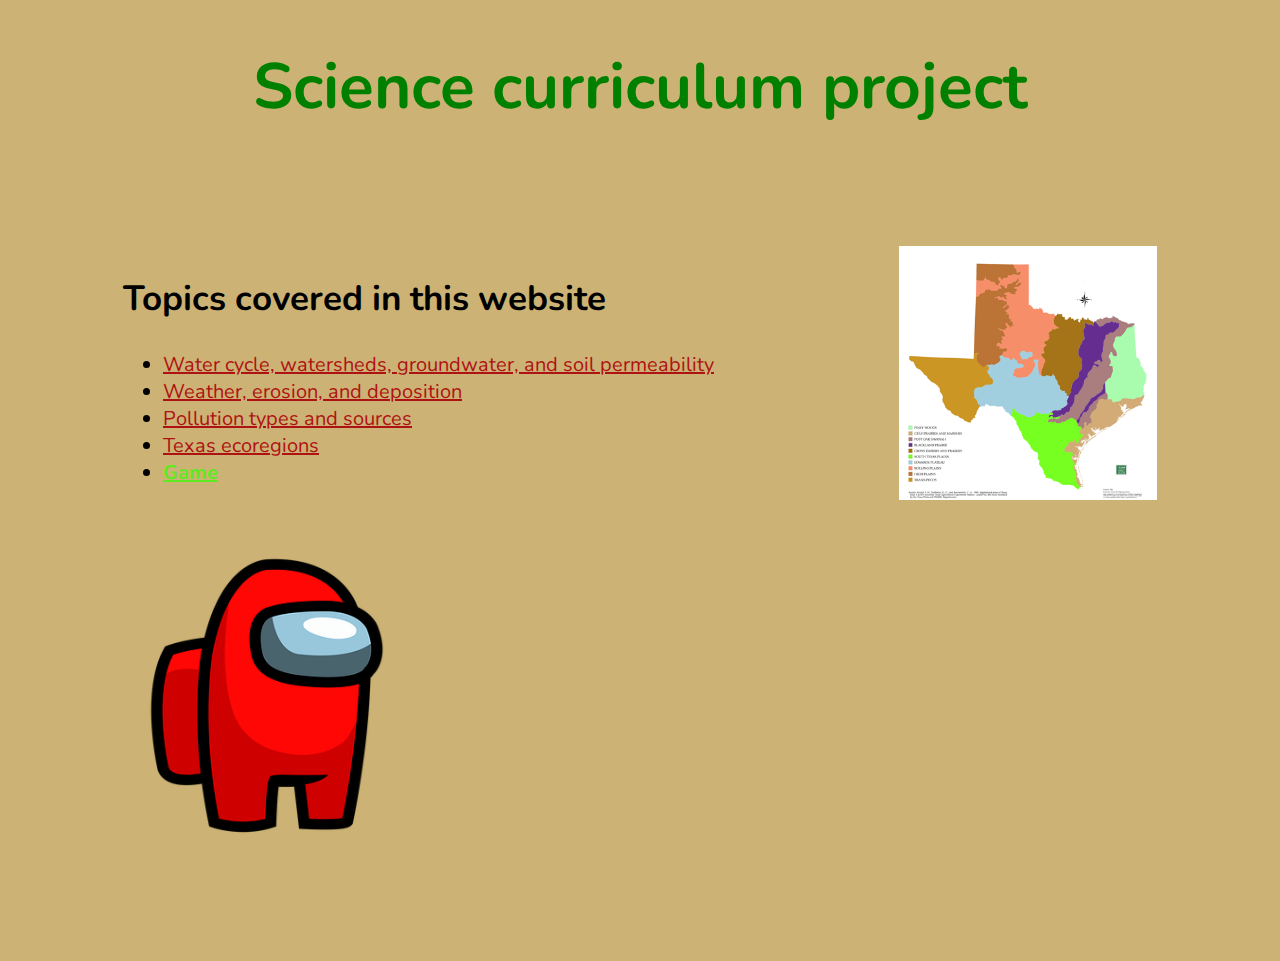
<file: index.html>
<!DOCTYPE html>
<html>
    <head>
    	<title>Science curriculum project</title>
		<link rel="stylesheet" href="main.css">
		<script src="e.js"></script>
    </head>
    <body>
		<h1 id="title">Science curriculum project</h1>
        <div class="content">
			<div style="float:left">
				<h2 id="topiclist">Topics covered in this website</h2>
				<ul>
					<li><a href="topics/water.html" style="color: rgba(175, 18, 18, 1)">Water cycle, watersheds, groundwater, and soil permeability</a></li>
					<li><a href="topics/wed.html" style="color: rgba(175, 18, 18, 1)">Weather, erosion, and deposition</a></li>
					<li><a href="topics/pollution.html" style="color: rgba(175, 18, 18, 1)">Pollution types and sources</a></li>
					<li><a href="topics/txecoregions.html" style="color: rgba(175, 18, 18, 1)">Texas ecoregions</a></li>
					<li><b><a href="topics/wed.html#game" style="color: rgba(51, 255, 0, 0.723)">Game</a></b></li>
				</ul>
			</div>
			<img src="resc/ecoregions.png" style="margin-right: 0px; width: 25%; height: 25%; float:right;">
			<img src="resc/amongus.png" id="pageImage">
		</div>
    </body>
</html>
</file>
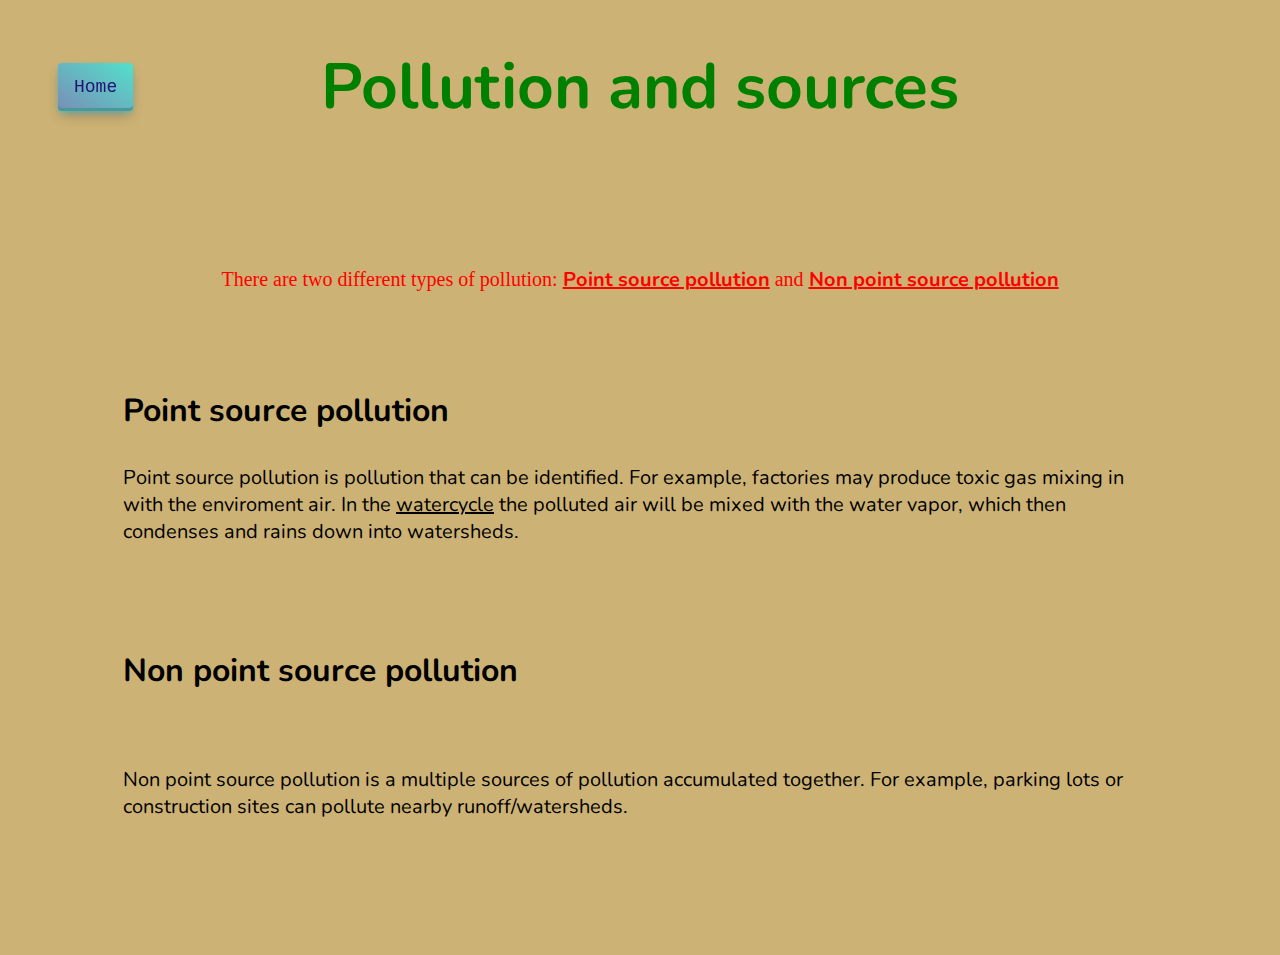
<file: topics/pollution.html>
<!DOCTYPE html>
<html>
    <head>
    	<title>Polution</title>
		<link rel="stylesheet" href="../main.css">
		<script src="e.js"></script>
    </head>
    <body>
		<div style="position: fixed"><button type="button" id="homeButton" onclick="window.location.href='../index.html'">Home</button></div>
        <h1 id="title">Pollution and sources</h1>
        <div class="content">
			<p id="importantPollutionPage">There are two different types of pollution: <a href="#psp"><b>Point source pollution</b></a> and <a href="#npsp"><b>Non point source pollution</a></b></p>
			<br>
			<br>
			<h3 id="psp">Point source pollution</h3> 
			<p style="margin-bottom: 50px">Point source pollution is pollution that can be identified. For example, factories may produce toxic gas mixing in with the enviroment air. In the <a href="water.html">watercycle</a> the polluted air will be mixed with the water vapor, which then condenses and rains down into watersheds. </p>
			<br>
			<h3 id="npsp">Non point source pollution</h3>
			<br>
			<p>Non point source pollution is a multiple sources of pollution accumulated together. For example, parking lots or construction sites can pollute nearby runoff/watersheds.</p>
		</div>
    </body>
</html>
</file>
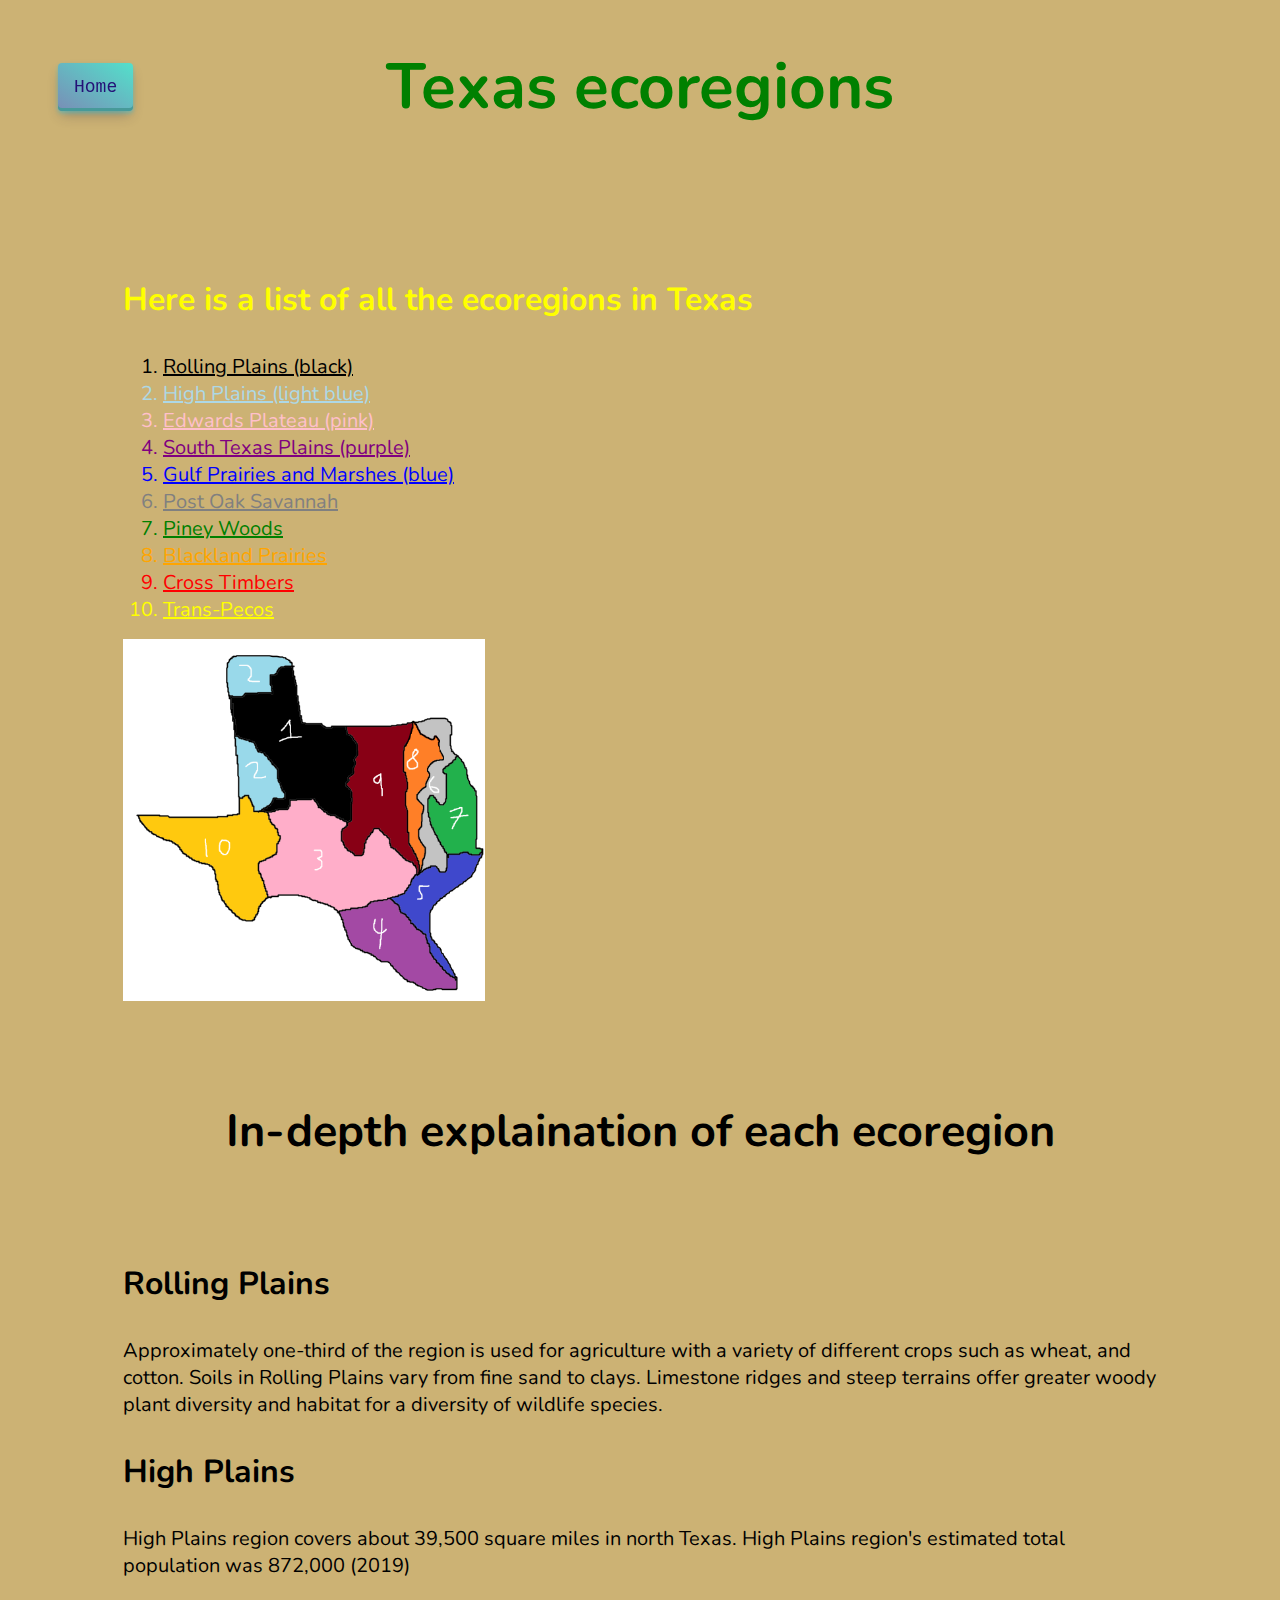
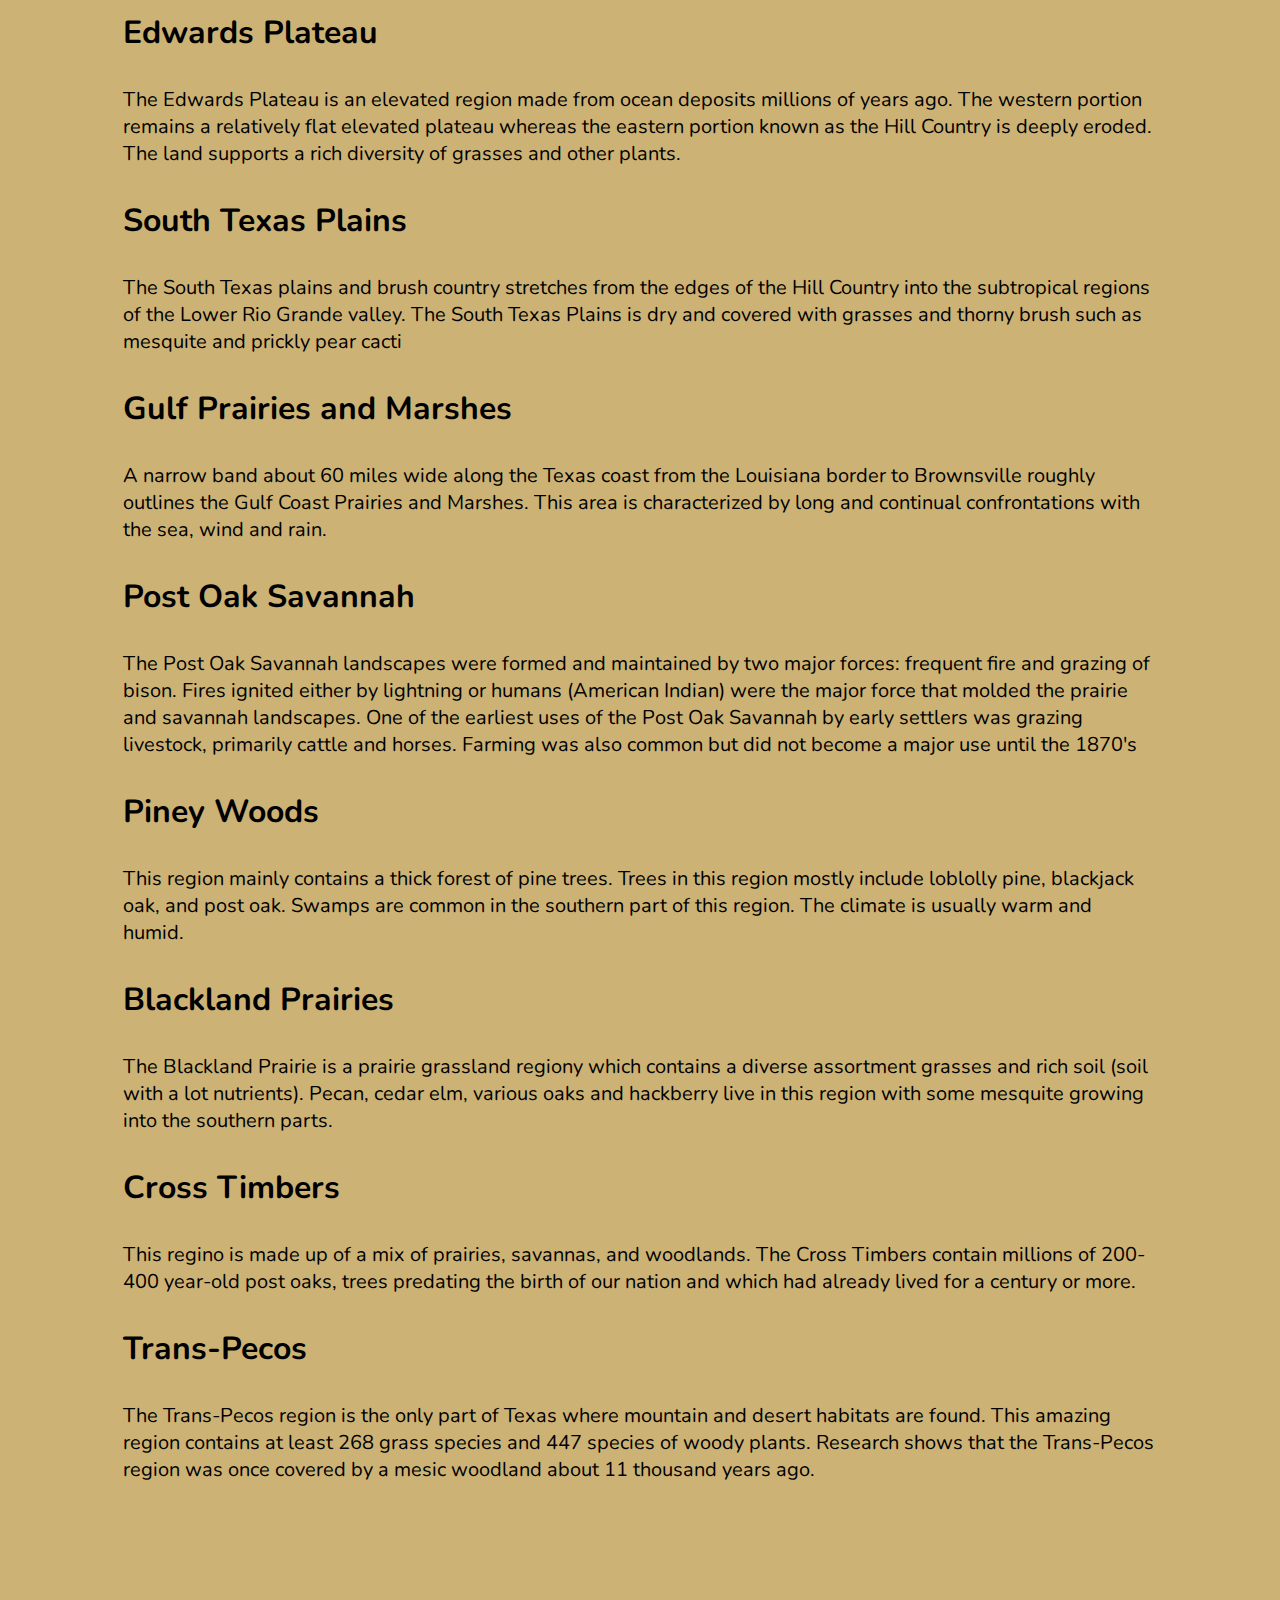
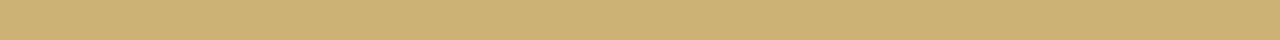
<file: topics/txecoregions.html>
<!DOCTYPE html>
<html>
    <head>
    	<title>Texas Ecoregions</title>
		<link rel="stylesheet" href="../main.css">
		<script src="e.js"></script>
    </head>
    <body>
		<div style="position: fixed"><button type="button" id="homeButton" onclick="window.location.href='../index.html'">Home</button></div>
        <h1 id="title">Texas ecoregions</h1>
        <div class="content">
			<h3 style="color: yellow">Here is a list of all the ecoregions in Texas</h3>
			<ol>
				<li><a href="#rp">Rolling Plains (black)</a></li>
				<li style="color: lightblue"><a href="#hp">High Plains (light blue)</a></li>
				<li style="color: pink"><a href="#ep">Edwards Plateau (pink)</a></li>
				<li style="color: purple"><a href="#stp">South Texas Plains (purple)</a></li>
				<li style="color: blue"><a href="#gpm">Gulf Prairies and Marshes (blue)</li>
				<li style="color: gray"><a href="#pop">Post Oak Savannah</a></li>
				<li style="color: green"><a href="#pw">Piney Woods</a></li>
				<li style="color: orange"><a href="#bp">Blackland Prairies</a></li>
				<li style="color: red"><a href="#ct">Cross Timbers</a></li>
				<li style="color: yellow"><a href="#tp">Trans-Pecos</a></li>
			</ol>
			<img src="../resc/texas.png" id="texasImg">
			<h2 style="margin: 100px 0px 100px 0px; font-size: 45px; text-align: center;">In-depth explaination of each ecoregion</h2>
			<h3 id="rp">Rolling Plains</h3>
			<p>Approximately one-third of the region is used for agriculture with a variety of different crops such as wheat, and cotton. Soils in Rolling Plains vary from fine sand to clays. Limestone ridges and steep terrains offer greater woody plant diversity and habitat for a diversity of wildlife species.</p>
			<h3 id="hp">High Plains</h3>
			<p>High Plains region covers about 39,500 square miles in north Texas. High Plains region's estimated total population was 872,000 (2019)</p>
			<h3 id="ep">Edwards Plateau</h3>
			<p>The Edwards Plateau is an elevated region made from ocean deposits millions of years ago. The western portion remains a relatively flat elevated plateau whereas the eastern portion known as the Hill Country is deeply eroded. The land supports a rich diversity of grasses and other plants.</p>
			<h3 id="stp">South Texas Plains</h3>
			<p>The South Texas plains and brush country stretches from the edges of the Hill Country into the subtropical regions of the Lower Rio Grande valley. The South Texas Plains is dry and covered with grasses and thorny brush such as mesquite and prickly pear cacti</p>
			<h3 id="gpm">Gulf Prairies and Marshes</h3>
			<p>A narrow band about 60 miles wide along the Texas coast from the Louisiana border to Brownsville roughly outlines the Gulf Coast Prairies and Marshes. This area is characterized by long and continual confrontations with the sea, wind and rain.</p>
			<h3 id="pop">Post Oak Savannah</h3>
			<p>The Post Oak Savannah landscapes were formed and maintained by two major forces: frequent fire and grazing of bison. Fires ignited either by lightning or humans (American Indian) were the major force that molded the prairie and savannah landscapes. One of the earliest uses of the Post Oak Savannah by early settlers was grazing livestock, primarily cattle and horses. Farming was also common but did not become a major use until the 1870's</p>
			<h3 id="pw">Piney Woods</h3>
			<p>This region mainly contains a thick forest of pine trees. Trees in this region mostly include loblolly pine, blackjack oak, and post oak. Swamps are common in the southern part of this region. The climate is usually warm and humid.</p>
			<h3 id="bp">Blackland Prairies</h3>
			<p>The Blackland Prairie is a prairie grassland regiony which contains a diverse assortment grasses and rich soil (soil with a lot nutrients). Pecan, cedar elm, various oaks and hackberry live in this region with some mesquite growing into the southern parts.</p>
			<h3 id="ct">Cross Timbers</h3>
			<p>This regino is made up of a mix of prairies, savannas, and woodlands. The Cross Timbers contain millions of 200-400 year-old post oaks, trees predating the birth of our nation and which had already lived for a century or more.</p>
			<h3 id="tp">Trans-Pecos</h3>
			<p>The Trans-Pecos region is the only part of Texas where mountain and desert habitats are found. This amazing region contains at least 268 grass species and 447 species of woody plants. Research shows that the Trans-Pecos region was once covered by a mesic woodland about 11 thousand years ago.</p>
			<br>
        </div>
    </body>
</html>
</file>
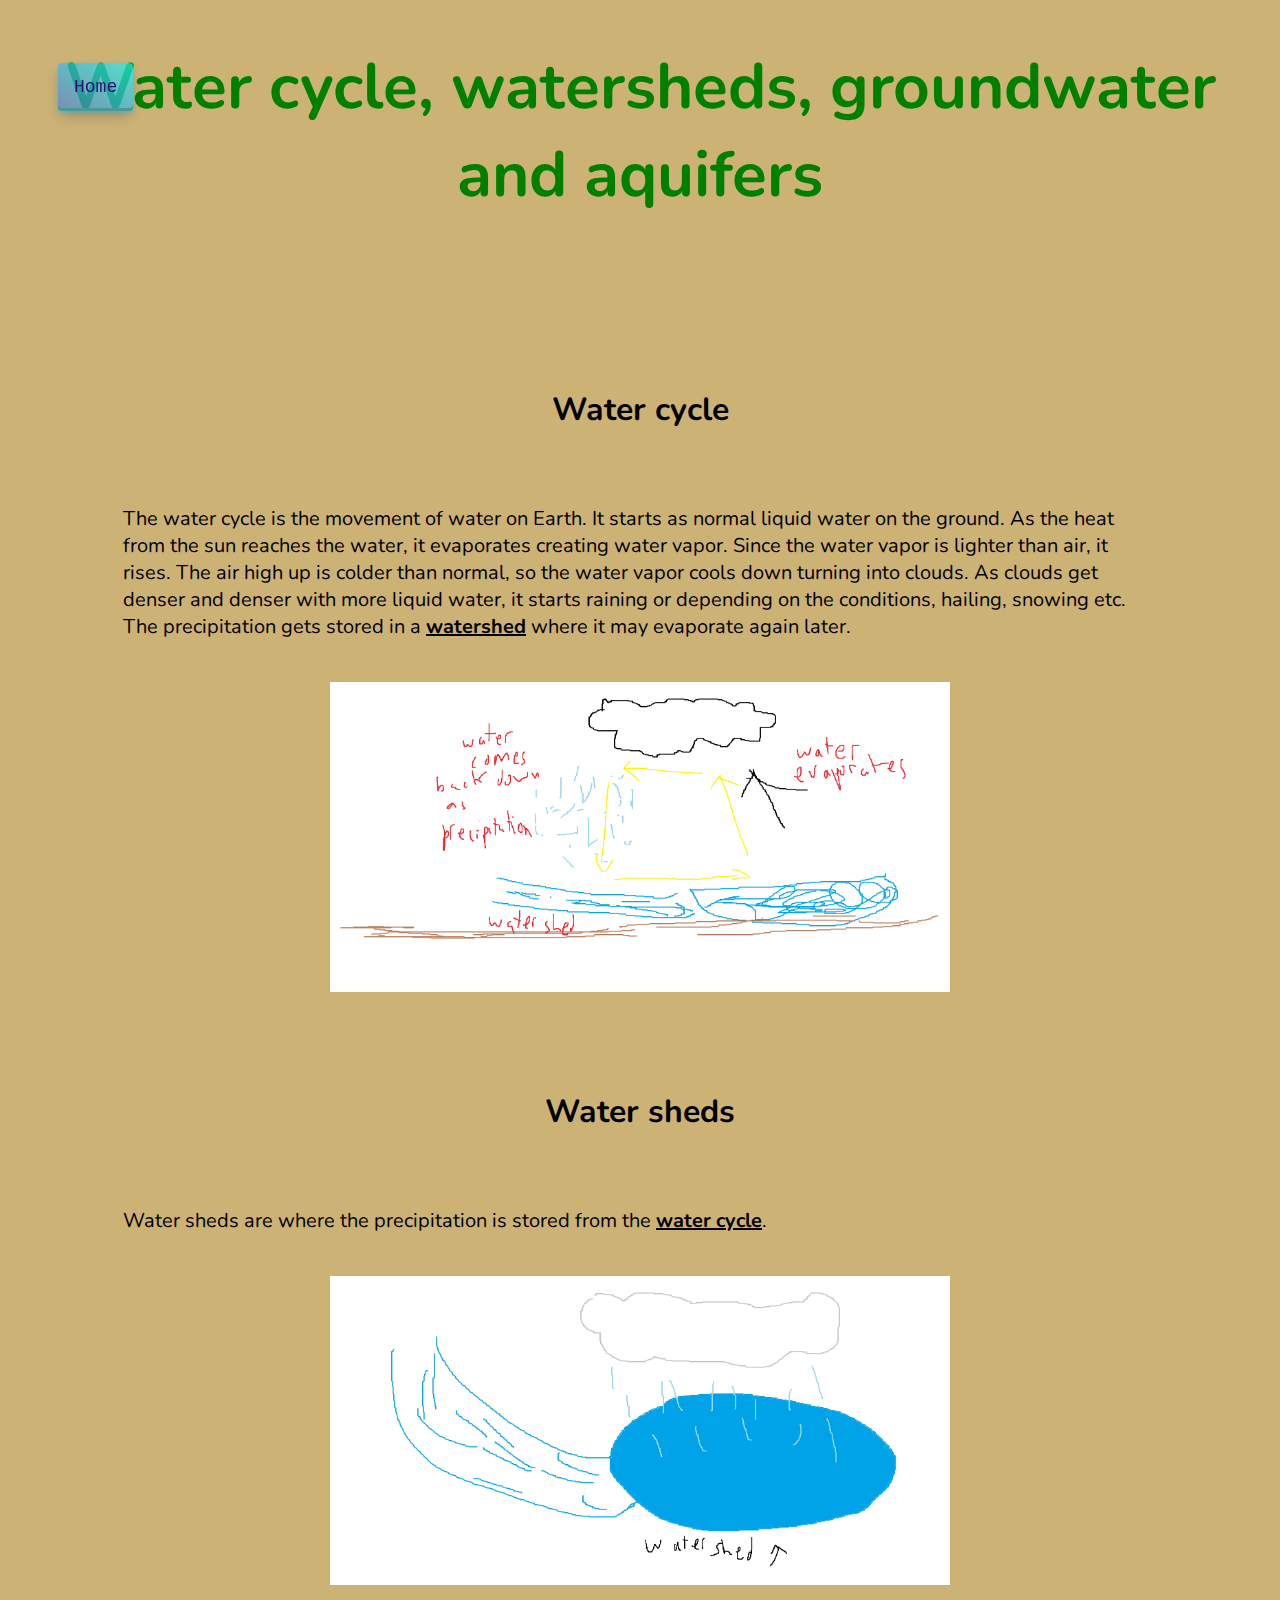
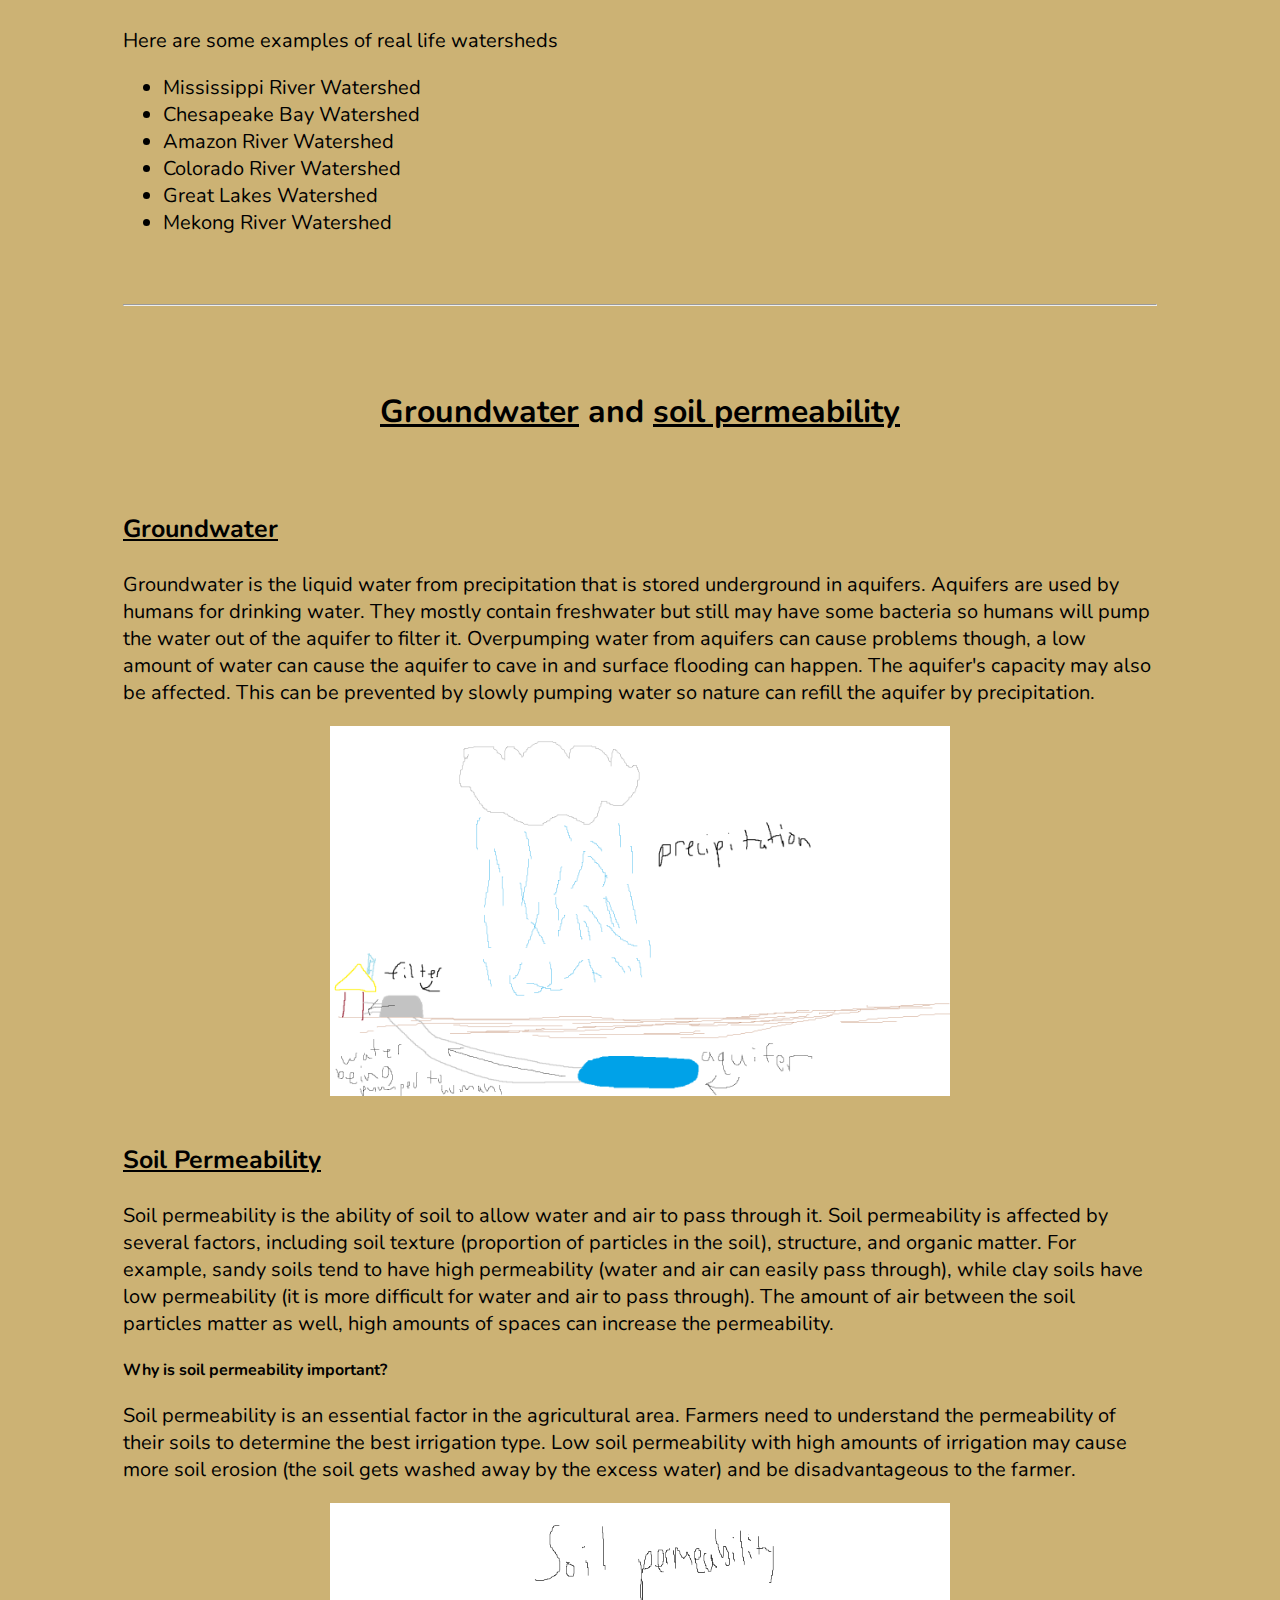
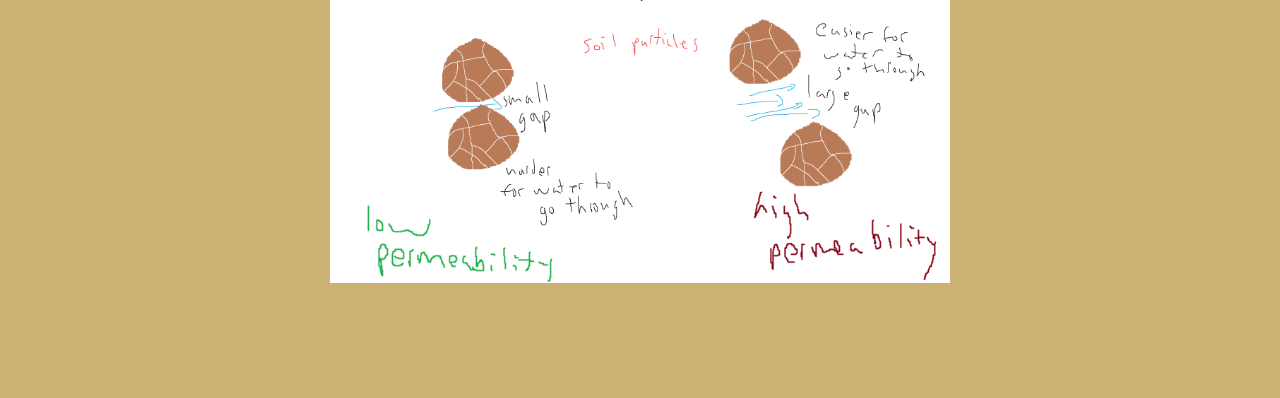
<file: topics/water.html>
<!DOCTYPE html>
<html>
    <head>
    	<title>Water cycle and water sheds</title>
		<link rel="stylesheet" href="../main.css">
		<script src="e.js"></script>
    </head>
    <body>
<div style="position: fixed"><button type="button" id="homeButton" onClick="window.location.href = '../index.html'">Home</button></div>
        <h1 id="title">Water cycle, watersheds, groundwater and aquifers</h1>
        <div class="content">
			<br>
			<h3 id="watercycle" style="text-align: center">Water cycle</h3>
			<br>
			<p>The water cycle is the movement of water on Earth. It starts as normal liquid water on the ground. As the heat from the sun reaches the water, it evaporates creating water vapor. Since the water vapor is lighter than air, it rises. The air high up is colder than normal, so the water vapor cools down turning into clouds. As clouds get denser and denser with more liquid water, it starts raining or depending on the conditions, hailing, snowing etc. The precipitation gets stored in a <b><a href="#watersheds">watershed</a></b> where it may evaporate again later.</p>
			<br>
            <img src="../resc/watercycleimagelmfao.png">
			<br>
			<br>
			<br>
			<h3 id="watersheds" style="text-align: center">Water sheds</h3>
			<br>
			<p>Water sheds are where the precipitation is stored from the <b><a href="#watercycle">water cycle</a></b>.</p>
			<br>
			<img src="../resc/watershedidk.png">
			<br>
			<p>Here are some examples of real life watersheds</p>
			<ul>
				<li>Mississippi River Watershed</li>
				<li>Chesapeake Bay Watershed</li>
				<li>Amazon River Watershed</li>
				<li>Colorado River Watershed</li>
				<li>Great Lakes Watershed</li>
				<li>Mekong River Watershed</li>
			</ul>
			<br>
			<br>
			<hr>
			<br>
			<br>
			<h3 style="text-align: center"><a href="#groundwater">Groundwater</a> and <a href="#permea">soil permeability</a></h3>
			<br>
			<h3 class="groundandpermea">Groundwater</h3>
			<p>Groundwater is the liquid water from precipitation that is stored underground in aquifers. Aquifers are used by humans for drinking water. They mostly contain freshwater but still may have some bacteria so humans will pump the water out of the aquifer to filter it. Overpumping water from aquifers can cause problems though, a low amount of water can cause the aquifer to cave in and surface flooding can happen. The aquifer's capacity may also be affected. This can be prevented by slowly pumping water so nature can refill the aquifer by precipitation.</p>
			<img src="../resc/aquifer.png">
			<br>
			<h3 class="groundandpermea">Soil Permeability</h3>
			<p>Soil permeability is the ability of soil to allow water and air to pass through it. Soil permeability is affected by several factors, including soil texture (proportion of particles in the soil), structure, and organic matter. For example, sandy soils tend to have high permeability (water and air can easily pass through), while clay soils have low permeability (it is more difficult for water and air to pass through). The amount of air between the soil particles matter as well, high amounts of spaces can increase the permeability. </p>
			<h4>Why is soil permeability important?</h4>
			<p>Soil permeability is an essential factor in the agricultural area. Farmers need to understand the permeability of their soils to determine the best irrigation type. Low soil permeability with high amounts of irrigation may cause more soil erosion (the soil gets washed away by the excess water) and be disadvantageous to the farmer.</p>
			<img src="../resc/soilpermeability.png">
		</div>
    </body>
</html>
</file>
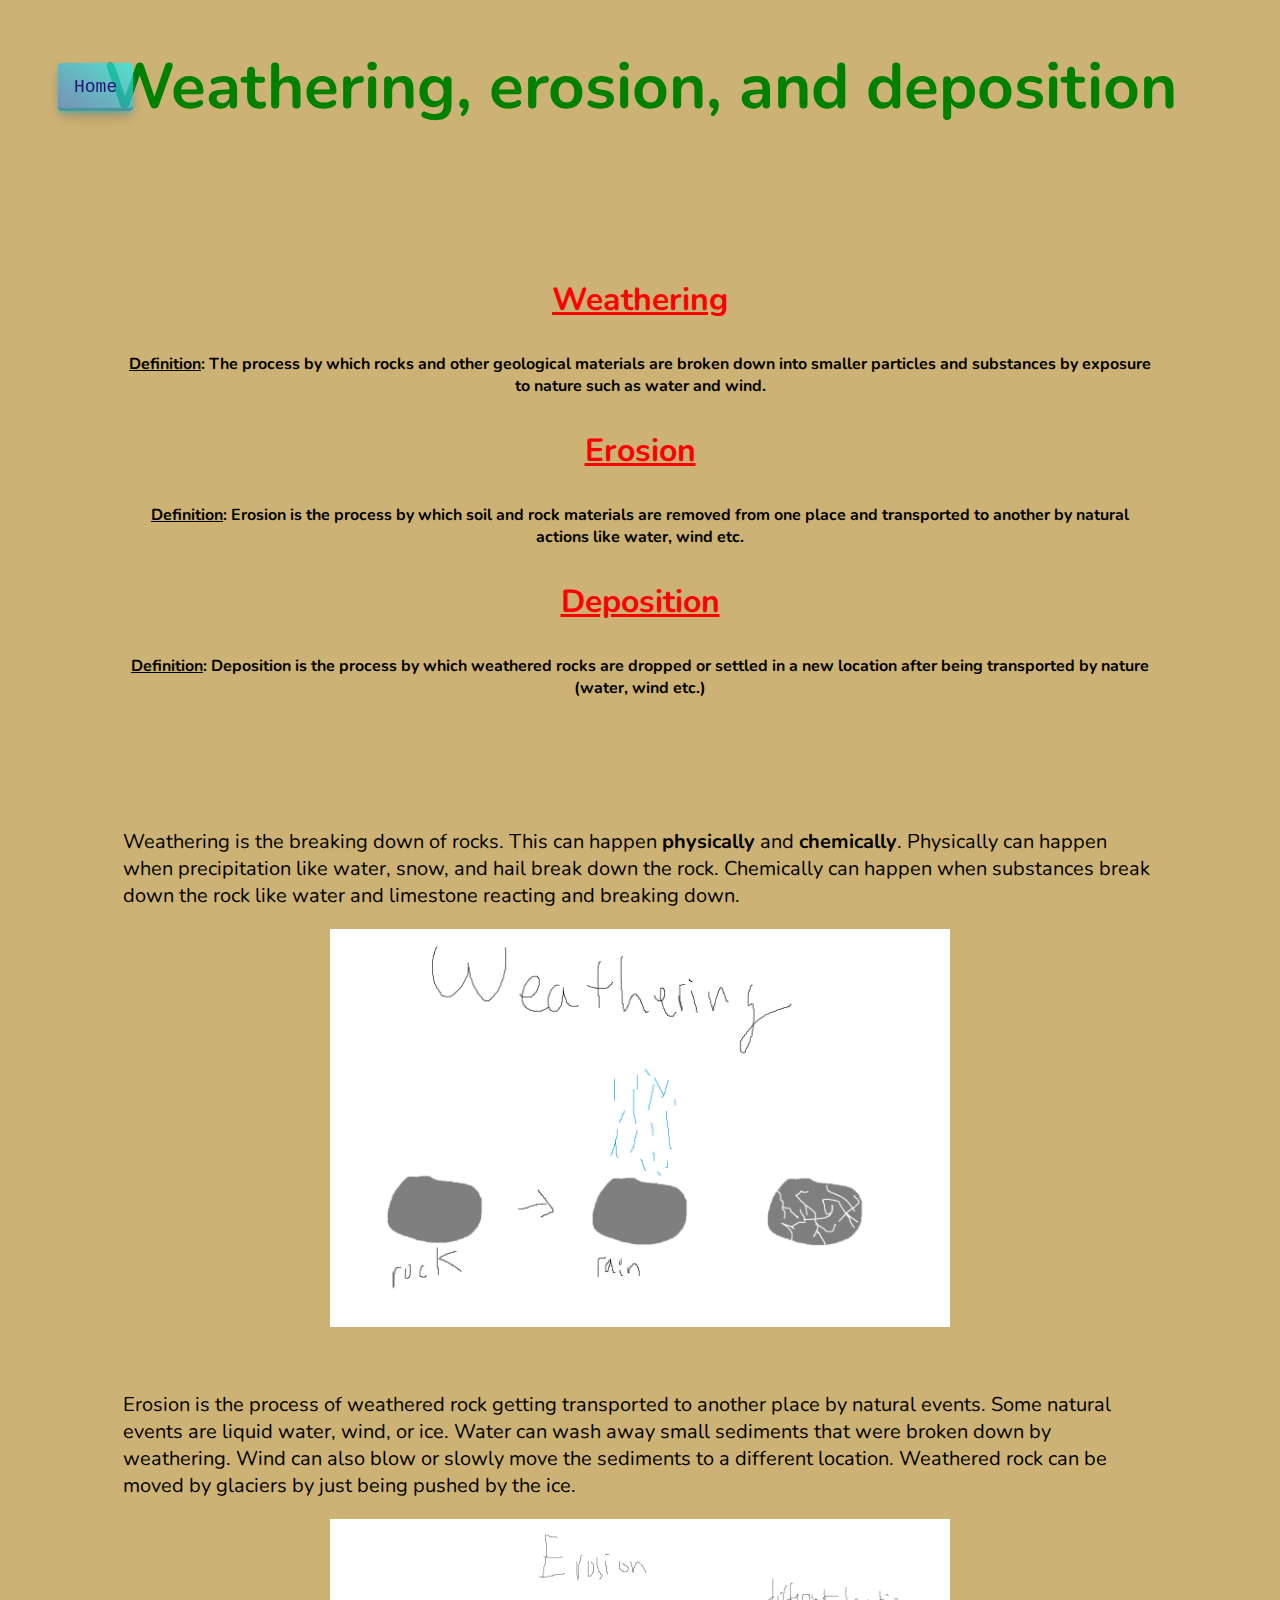
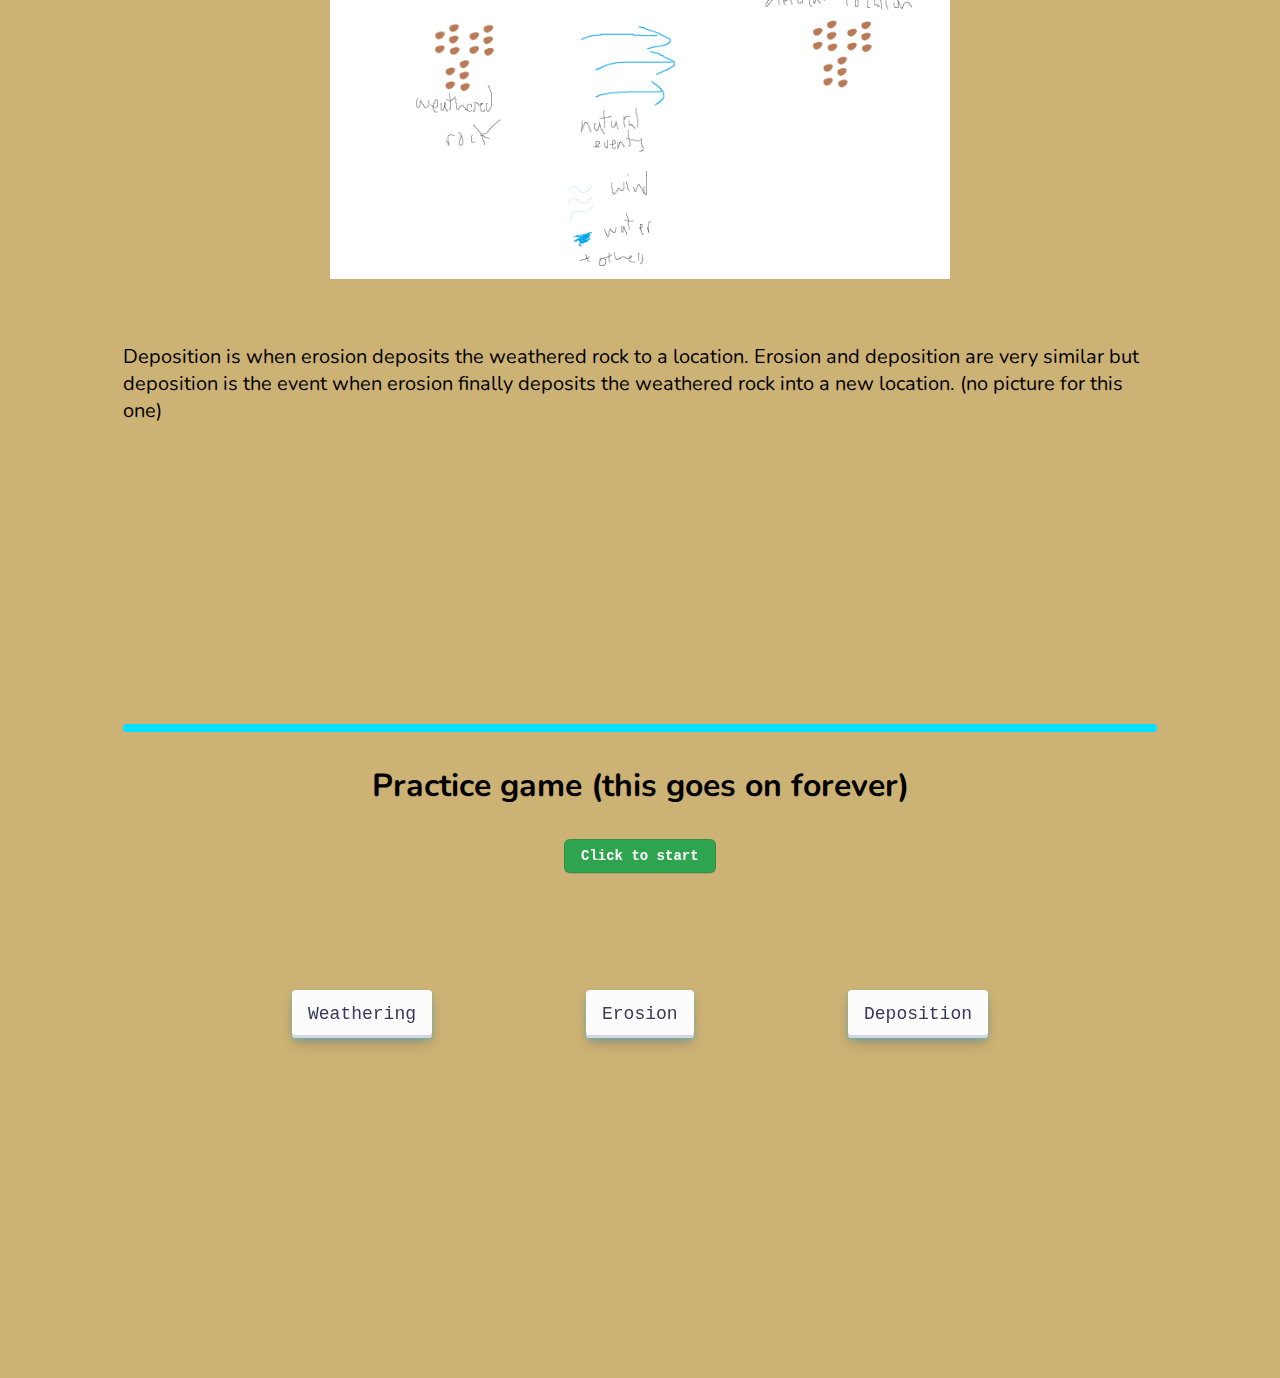
<file: topics/wed.html>
<!DOCTYPE html>
<html>
    <head>
    	<title>Weather, erosion, and deposition</title>
		<link rel="stylesheet" href="../main.css">
		<script src="e.js"></script>
		<script src="game.js"></script>
    </head>
    <body>
		<div style="position: fixed"><button type="button" id="homeButton" onclick="window.location.href='../index.html'">Home</button></div>
        <h1 id="title">Weathering, erosion, and deposition</h1>
        <div class="content">
            <h3 class="weddef"><a href="#weathering">Weathering</a></h3>
			<h4 class="def"><u>Definition</u>: The process by which rocks and other geological materials are broken down into smaller particles and substances by exposure to nature such as water and wind.</h4>
			<h3 class="weddef"><a href="#erosion">Erosion</a></h3>
			<h4 class="def"><u>Definition</u>: Erosion is the process by which soil and rock materials are removed from one place and transported to another by natural actions like water, wind etc.</h4>
			<h3 class="weddef"><a href="#deposition">Deposition</a></h3>
			<h4 class="def"><u>Definition</u>: Deposition is the process by which weathered rocks are dropped or settled in a new location after being transported by nature (water, wind etc.)</h4>
			<br>
			<br>
			<br>
			<br>
			<p id="weathering">Weathering is the breaking down of rocks. This can happen <b>physically</b> and <b>chemically</b>. Physically can happen when precipitation like water, snow, and hail break down the rock. Chemically can happen when substances break down the rock like water and limestone reacting and breaking down.</p>
			<img src="../resc/weathering.png">
			<br>
			<br>
			<p id ="erosion">Erosion is the process of weathered rock getting transported to another place by natural events. Some natural events are liquid water, wind, or ice. Water can wash away small sediments that were broken down by weathering. Wind can also blow or slowly move the sediments to a different location. Weathered rock can be moved by glaciers by just being pushed by the ice.</p>
			<img src="../resc/erosion.png">
			<br>
			<br>
			<p id="deposition">Deposition is when erosion deposits the weathered rock to a location. Erosion and deposition are very similar but deposition is the event when erosion finally deposits the weathered rock into a new location. (no picture for this one)</p>
			<hr style="border: 4px solid rgb(0, 225, 255);
			border-radius: 5px;">
			<h3 style="text-align: center;">Practice game (this goes on forever)</h3>
			<div id="game">
				<button id="startButton" onclick="document.getElementById('startButton').style = 'visibility: hidden;';startGame();">Click to start</button>
				<p id="gameText"></p>
				<br>
				<button class="gameButton" onclick="check('Weathering')">Weathering</button>
				<button class="gameButton" onclick="check('Erosion')">Erosion</button>
				<button class="gameButton" onclick="check('Deposition')">Deposition</button>
				<br>
				<p id="result"></p>
				<br>
				<p id="score"></p>
			</div>
			<br>
			<br>
			<br>
			<br>
		</div>
    </body>
</html>
</file>
<file: main.css>
@import url('https://fonts.googleapis.com/css?family=Nunito:400,600,700');

* {
	font-family: 'Nunito', sans-serif;
}

#title {
	text-align: center;
}

#homeButton {
	align-items: center;
	appearance: none;
	background: rgb(29,245,242);
	background: linear-gradient(214deg, rgba(29,245,242,0.69) 0%, rgba(84,125,212,0.69) 100%);
	border-radius: 4px;
	border-width: 0;
	box-shadow: rgba(4, 205, 255, 0.4) 0 2px 4px,rgba(45, 35, 66, 0.3) 0 7px 13px -3px,#479a99 0 -3px 0 inset;
	box-sizing: border-box;
	color: #241177;
	display: inline-flex;
	font-family: "JetBrains Mono",monospace;
	height: 48px;
	justify-content: center;
	line-height: 1;
	list-style: none;
	overflow: hidden;
	padding-left: 16px;
	padding-right: 16px;
	text-align: center;
	transition: box-shadow .5s,transform .3s,background-color 1s;
	will-change: box-shadow,transform,background-color;
	font-size: 18px;
	margin: 20px 0px 0px 50px;
}

#homeButton:hover {
	background-color: rgb(57, 114, 172);
	box-shadow: rgba(45, 35, 66, 0.3) 0 4px 8px, rgba(0, 255, 191, 0.4) 0 7px 13px -3px, #34a1d4 0 -3px 0 inset;
	transform: translateY(-2px);
}

#startButton {
	appearance: none;
	background-color: #2ea44f;
	border: 1px solid rgba(27, 31, 35, .15);
	border-radius: 6px;
	box-shadow: rgba(27, 31, 35, .1) 0 1px 0;
	box-sizing: border-box;
	color: #fff;
	cursor: pointer;
	display: inline-block;
	font-family: "JetBrains Mono", monospace;
	font-size: 14px;
	font-weight: 600;
	line-height: 20px;
	padding: 6px 16px;
	position: relative;
	text-align: center;
	transition: transform .5s, background-color 1s;
	will-change: background-color, transform;
}

#startButton:hover {
	background-color: rgb(0, 255, 255);
	transform: translate3d(5px, -5px, -5px);
}

.gameButton {
	align-items: center;
	appearance: none;
	background-color: #FCFCFD;
	border-radius: 4px;
	border-width: 0;
	box-shadow: rgba(4, 205, 255, 0.4) 0 2px 4px,rgba(45, 35, 66, 0.3) 0 7px 13px -3px,#D6D6E7 0 -3px 0 inset;
	box-sizing: border-box;
	color: #36395A;
	display: inline-flex;
	font-family: "JetBrains Mono",monospace;
	height: 48px;
	justify-content: center;
	line-height: 1;
	list-style: none;
	overflow: hidden;
	padding-left: 16px;
	padding-right: 16px;
	text-align: center;
	transition: box-shadow .5s,transform .3s;
	will-change: box-shadow,transform,background-color;
	font-size: 18px;
	margin: 75px;
}

.gameButton:hover {
	box-shadow: rgba(0, 255, 191, 0.4) 0 4px 8px, rgba(45, 35, 66, 0.3) 0 7px 13px -3px, #D6D6E7 0 -3px 0 inset;
	transform: translate3d(5px, -5px, -5px);
}

#game {
	margin-left: auto;
	margin-right: auto;
	text-align: center;
}

.gameButton:active {
  box-shadow: #D6D6E7 0 3px 7px inset;
  transform: translateY(2px);
}

.content {
	margin: 75px;
	padding: 40px;
}

p {
	font-size: 20px;
}

li {
	font-size: 20px
}

body {
	background-color: rgba(193, 160, 85, 0.815);
}

img {
	width: 60%;
	height: 60%;
	margin-left: auto;
	margin-right: auto;
	display: block;
}

#importantPollutionPage {
	text-align: center;
	font-family: Consolas;
	color: red;
}

#keywords {
	text-align: center;
}

.groundandpermea {
	font-size: 25px;
	text-decoration: underline;
}

h1 {
	color: green;
	font-size: 64px;
}

h3 {
	font-size: 32px;
}

#amongusImg {
	float: right;
	text-align: right;
}

#pageImage {
	width: 300px;
	height: 300px;
	margin-left: 0px;
	float: none;
	margin-top: 300px;
}

#topiclist {
	font-size: 35px;
}

.weddef {
	color: red;
	text-align: center;
}

a:link {
	color: inherit;
}

a:visited {
	color: inherit;
}

#deposition {
	margin-bottom: 300px;
}

.def {
	text-align:center;
}

#home {
	font-size: 35px;
	margin: 75px 0px 0px 10px;
	font-weight: bold;
	float: left;
}

#home a:link,
#home a:visited,
#home a:hover {
   color: rgba(0, 255, 255, 1);
   
}

#texasImg {
	width: 35%;
	height: 35%;
	margin-left: 0px;
	margin-bottom: 100px;
}
</file>
